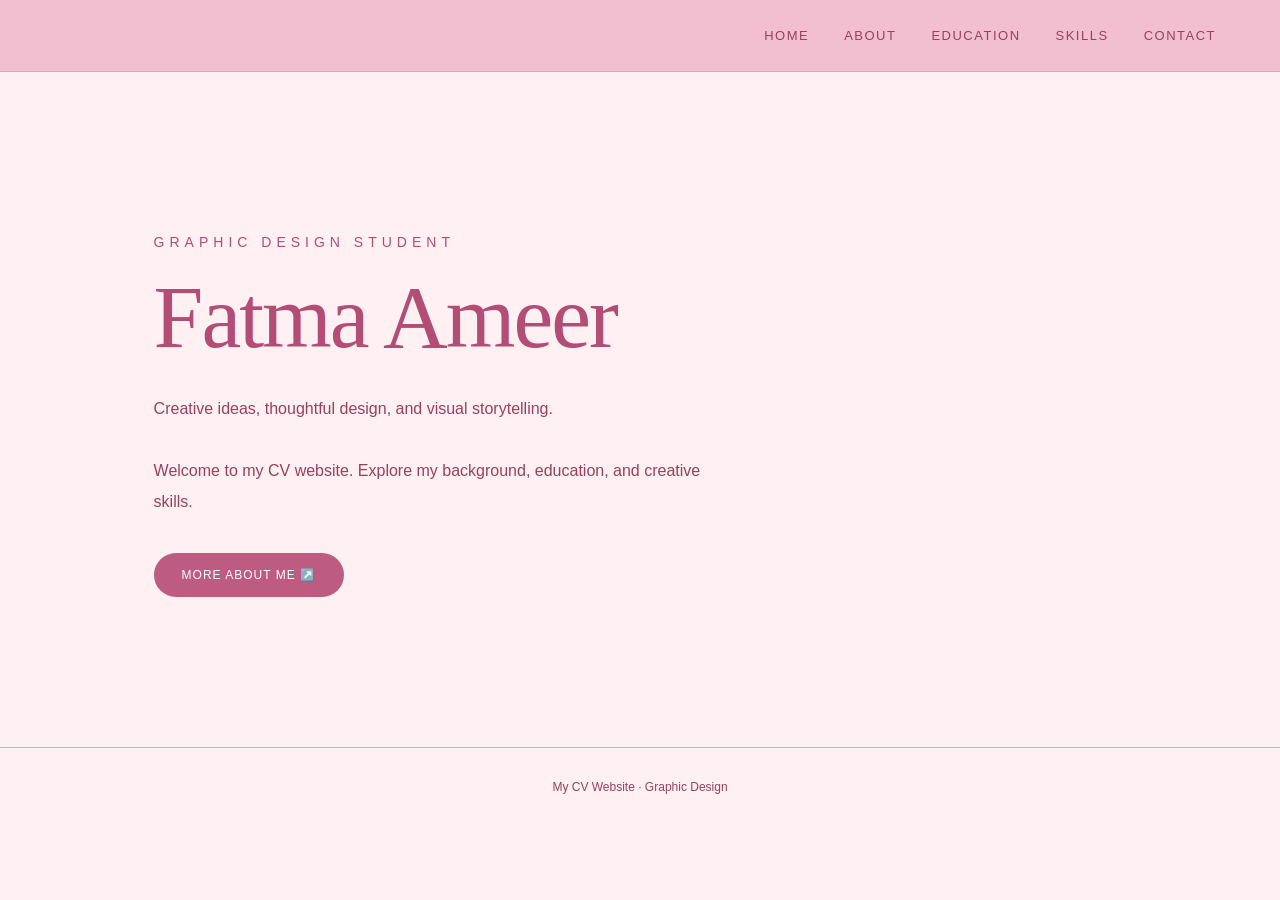
<file: index.html>
<!DOCTYPE html>
<html lang="en">
<head>
  <meta charset="UTF-8">
  <meta name="viewport" content="width=device-width, initial-scale=1.0">
  <title>Fatma | Graphic Design CV</title>
  <link rel="stylesheet" href="style.css">
</head>

<body>

  <nav class="navbar">
    <a href="index.html">HOME</a>
    <a href="about.html">ABOUT</a>
    <a href="education.html">EDUCATION</a>
    <a href="skills.html">SKILLS</a>
    <a href="contact.html">CONTACT</a>
  </nav>

  <div class="hero">
    <h2>GRAPHIC DESIGN STUDENT</h2>

    <h1>Fatma Ameer</h1>

    <p>Creative ideas, thoughtful design, and visual storytelling.</p>

    <p>
      Welcome to my CV website. Explore my background, education,
      and creative skills.
    </p>

    <a href="about.html">MORE ABOUT ME ↗️</a>
  </div>

  <footer class="footer">
    <p>My CV Website · Graphic Design</p>
  </footer>

</body>
</html>
</file>
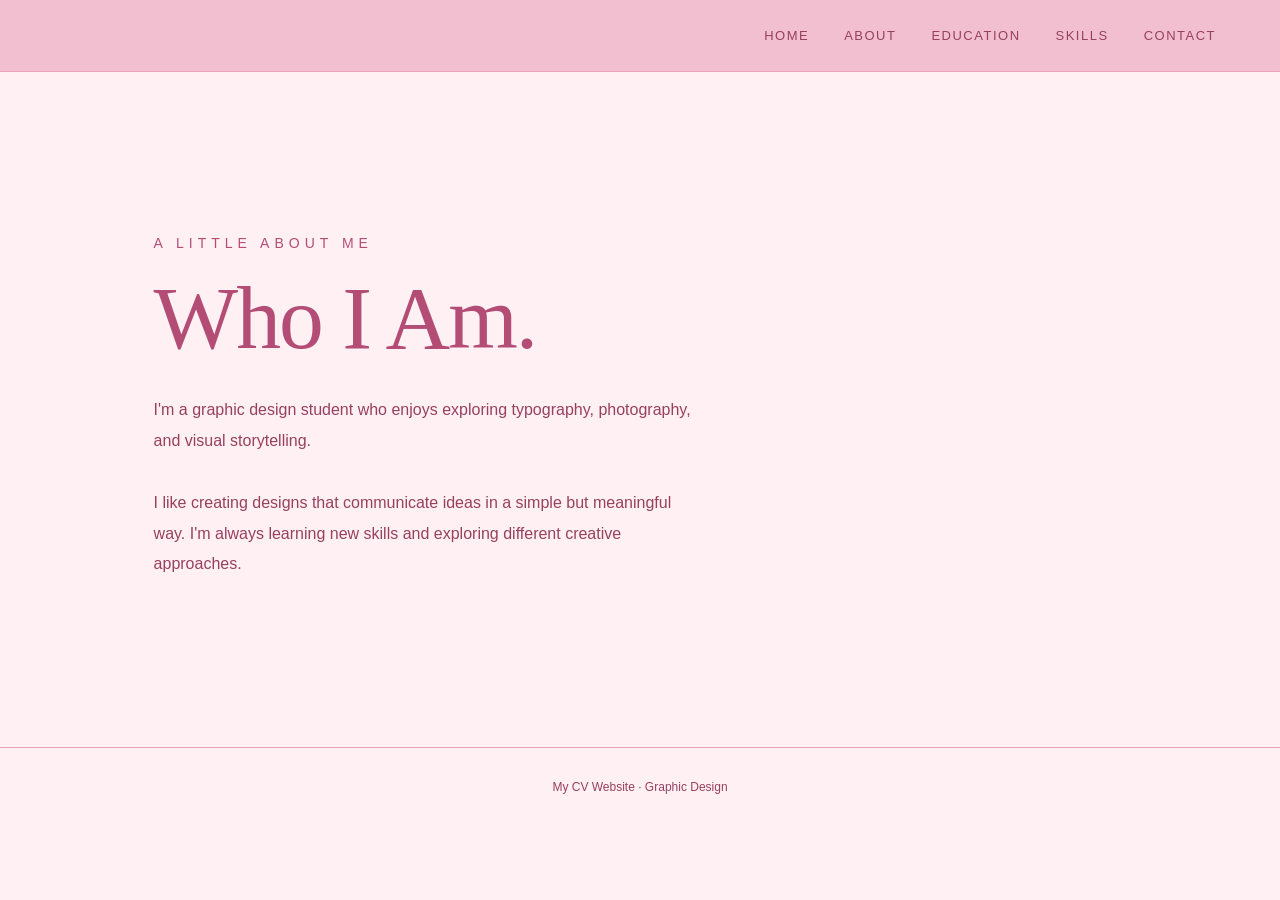
<file: about.html>
<!DOCTYPE html>
<html lang="en">
<head>
  <meta charset="UTF-8">
  <meta name="viewport" content="width=device-width, initial-scale=1.0">
  <title>About Me</title>
  <link rel="stylesheet" href="style.css">
</head>
<body>

  <nav class="navbar">
    <a href="index.html">HOME</a>
    <a href="about.html">ABOUT</a>
    <a href="education.html">EDUCATION</a>
    <a href="skills.html">SKILLS</a>
    <a href="contact.html">CONTACT</a>
  </nav>

  <section class="hero">
    <h2>A LITTLE ABOUT ME</h2>
    <h1>Who I Am.</h1>
    <p>I'm a graphic design student who enjoys exploring typography, photography, and visual storytelling.</p>
    <p>I like creating designs that communicate ideas in a simple but meaningful way. I'm always learning new skills and exploring different creative approaches.</p>
  </section>

  <footer class="footer">
    <p>My CV Website · Graphic Design</p>
  </footer>

</body>
</html>
</file>
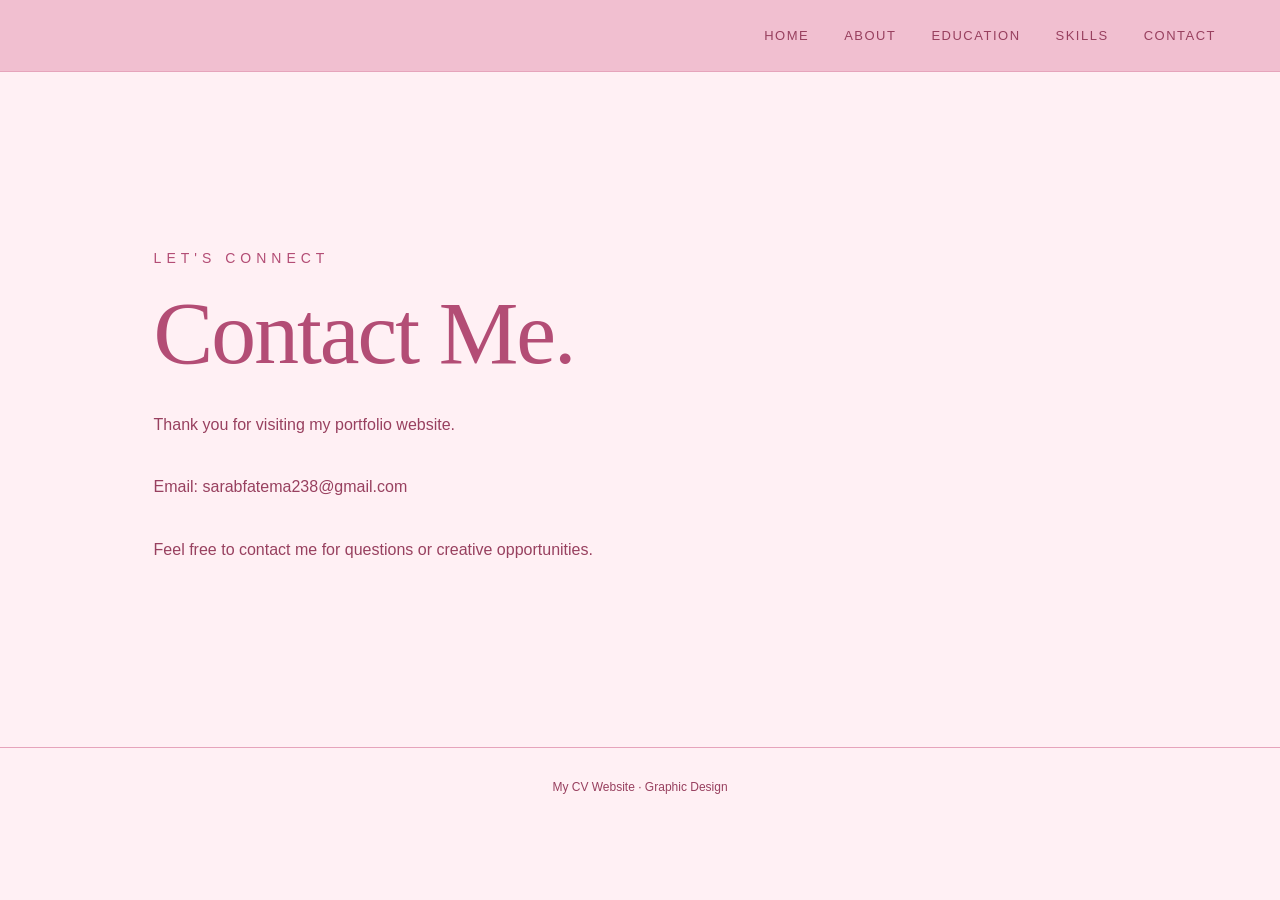
<file: contact.html>
<!DOCTYPE html>
<html lang="en">
<head>
  <meta charset="UTF-8">
  <meta name="viewport" content="width=device-width, initial-scale=1.0">
  <title>Contact</title>
  <link rel="stylesheet" href="style.css">
</head>
<body>

  <nav class="navbar">
    <a href="index.html">HOME</a>
    <a href="about.html">ABOUT</a>
    <a href="education.html">EDUCATION</a>
    <a href="skills.html">SKILLS</a>
    <a href="contact.html">CONTACT</a>
  </nav>

  <section class="hero">
    <h2>LET'S CONNECT</h2>
    <h1>Contact Me.</h1>
    <p>Thank you for visiting my portfolio website.</p>
    <p>Email: sarabfatema238@gmail.com</p>
    <p>Feel free to contact me for questions or creative opportunities.</p>
  </section>

  <footer class="footer">
    <p>My CV Website · Graphic Design</p>
  </footer>

</body>
</html>
</file>
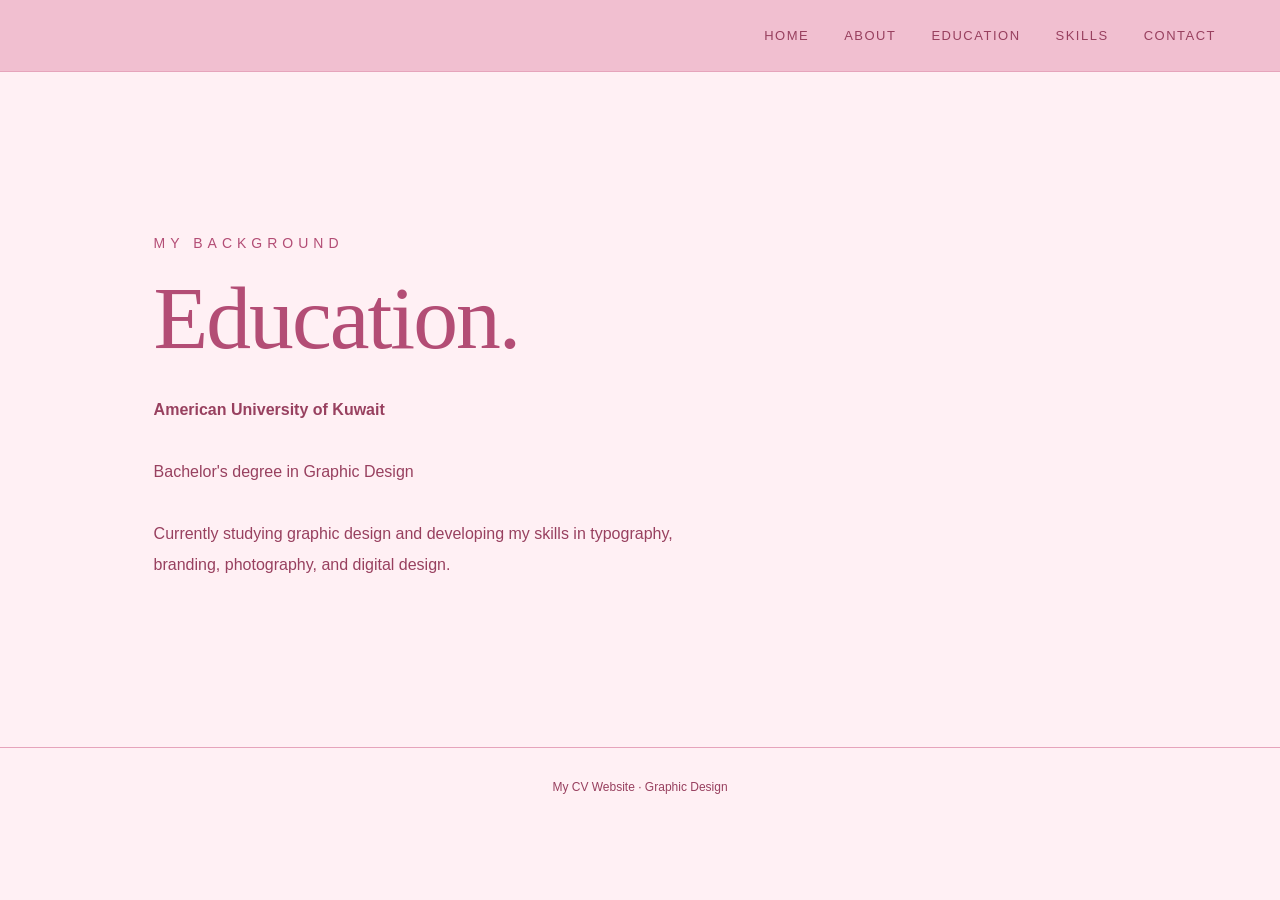
<file: education.html>
<!DOCTYPE html>
<html lang="en">
<head>
  <meta charset="UTF-8">
  <meta name="viewport" content="width=device-width, initial-scale=1.0">
  <title>Education</title>
  <link rel="stylesheet" href="style.css">
</head>
<body>

  <nav class="navbar">
    <a href="index.html">HOME</a>
    <a href="about.html">ABOUT</a>
    <a href="education.html">EDUCATION</a>
    <a href="skills.html">SKILLS</a>
    <a href="contact.html">CONTACT</a>
  </nav>

  <section class="hero">
    <h2>MY BACKGROUND</h2>
    <h1>Education.</h1>
    <p><strong>American University of Kuwait</strong></p>
    <p>Bachelor's degree in Graphic Design</p>
    <p>Currently studying graphic design and developing my skills in typography, branding, photography, and digital design.</p>
  </section>

  <footer class="footer">
    <p>My CV Website · Graphic Design</p>
  </footer>

</body>
</html>
</file>
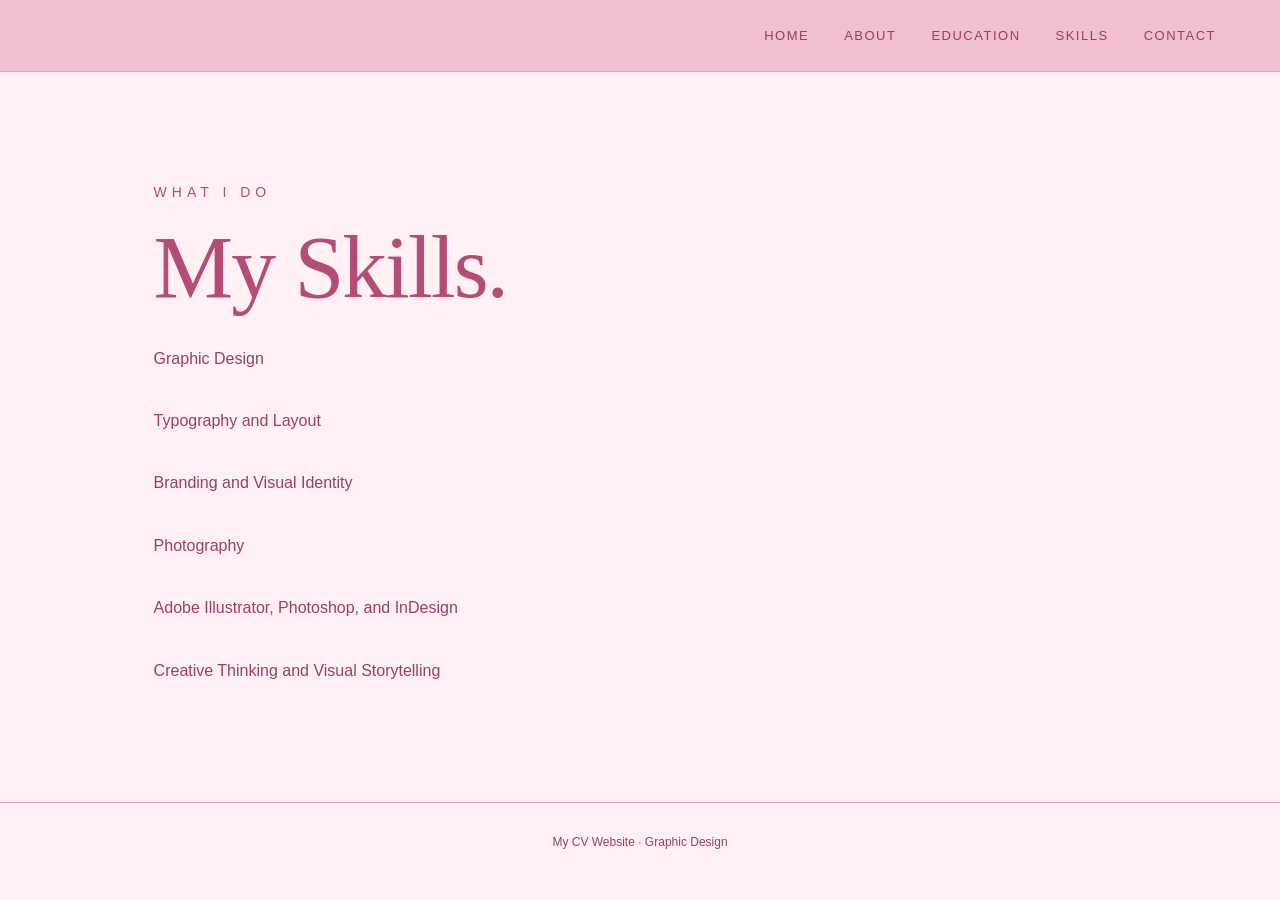
<file: skills.html>
<!DOCTYPE html>
<html lang="en">
<head>
  <meta charset="UTF-8">
  <meta name="viewport" content="width=device-width, initial-scale=1.0">
  <title>Skills</title>
  <link rel="stylesheet" href="style.css">
</head>
<body>

  <nav class="navbar">
    <a href="index.html">HOME</a>
    <a href="about.html">ABOUT</a>
    <a href="education.html">EDUCATION</a>
    <a href="skills.html">SKILLS</a>
    <a href="contact.html">CONTACT</a>
  </nav>

  <section class="hero">
    <h2>WHAT I DO</h2>
    <h1>My Skills.</h1>
    <p>Graphic Design</p>
    <p>Typography and Layout</p>
    <p>Branding and Visual Identity</p>
    <p>Photography</p>
    <p>Adobe Illustrator, Photoshop, and InDesign</p>
    <p>Creative Thinking and Visual Storytelling</p>
  </section>

  <footer class="footer">
    <p>My CV Website · Graphic Design</p>
  </footer>

</body>
</html>
</file>
<file: style.css>
* {
  box-sizing: border-box;
}

body {
  margin: 0;
  background-color: #fff0f4;
  color: #a83f69;
  font-family: Arial, sans-serif;
}

.navbar {
  display: flex;
  align-items: center;
  justify-content: flex-end;
  gap: 35px;
  padding: 28px 5%;
  background-color: #f1bfd0;
  border-bottom: 1px solid #e6a4bb;
}

.navbar a {
  color: #98405f;
  text-decoration: none;
  font-size: 13px;
  letter-spacing: 1.5px;
  transition: opacity 0.3s;
}

.navbar a:hover {
  opacity: 0.6;
}

.hero {
  min-height: 75vh;
  padding: 100px 12%;
  display: flex;
  flex-direction: column;
  justify-content: center;
}

.hero h2 {
  color: #b34d75;
  font-size: 14px;
  font-weight: normal;
  letter-spacing: 5px;
  margin-bottom: 5px;
}

.hero h1 {
  color: #b34d75;
  font-family: Georgia, serif;
  font-size: clamp(48px, 7vw, 90px);
  font-weight: normal;
  margin: 10px 0;
  letter-spacing: -2px;
}

.hero p {
  color: #98405f;
  max-width: 550px;
  line-height: 1.9;
  font-size: 16px;
}

.hero a {
  display: inline-block;
  width: fit-content;
  margin-top: 20px;
  padding: 15px 28px;
  background-color: #bd5b80;
  color: white;
  text-decoration: none;
  border-radius: 30px;
  font-size: 12px;
  letter-spacing: 1px;
}

.hero a:hover {
  background-color: #98405f;
}

.footer {
  padding: 20px;
  text-align: center;
  border-top: 1px solid #e6a4bb;
  color: #98405f;
  font-size: 12px;
}
</file>
